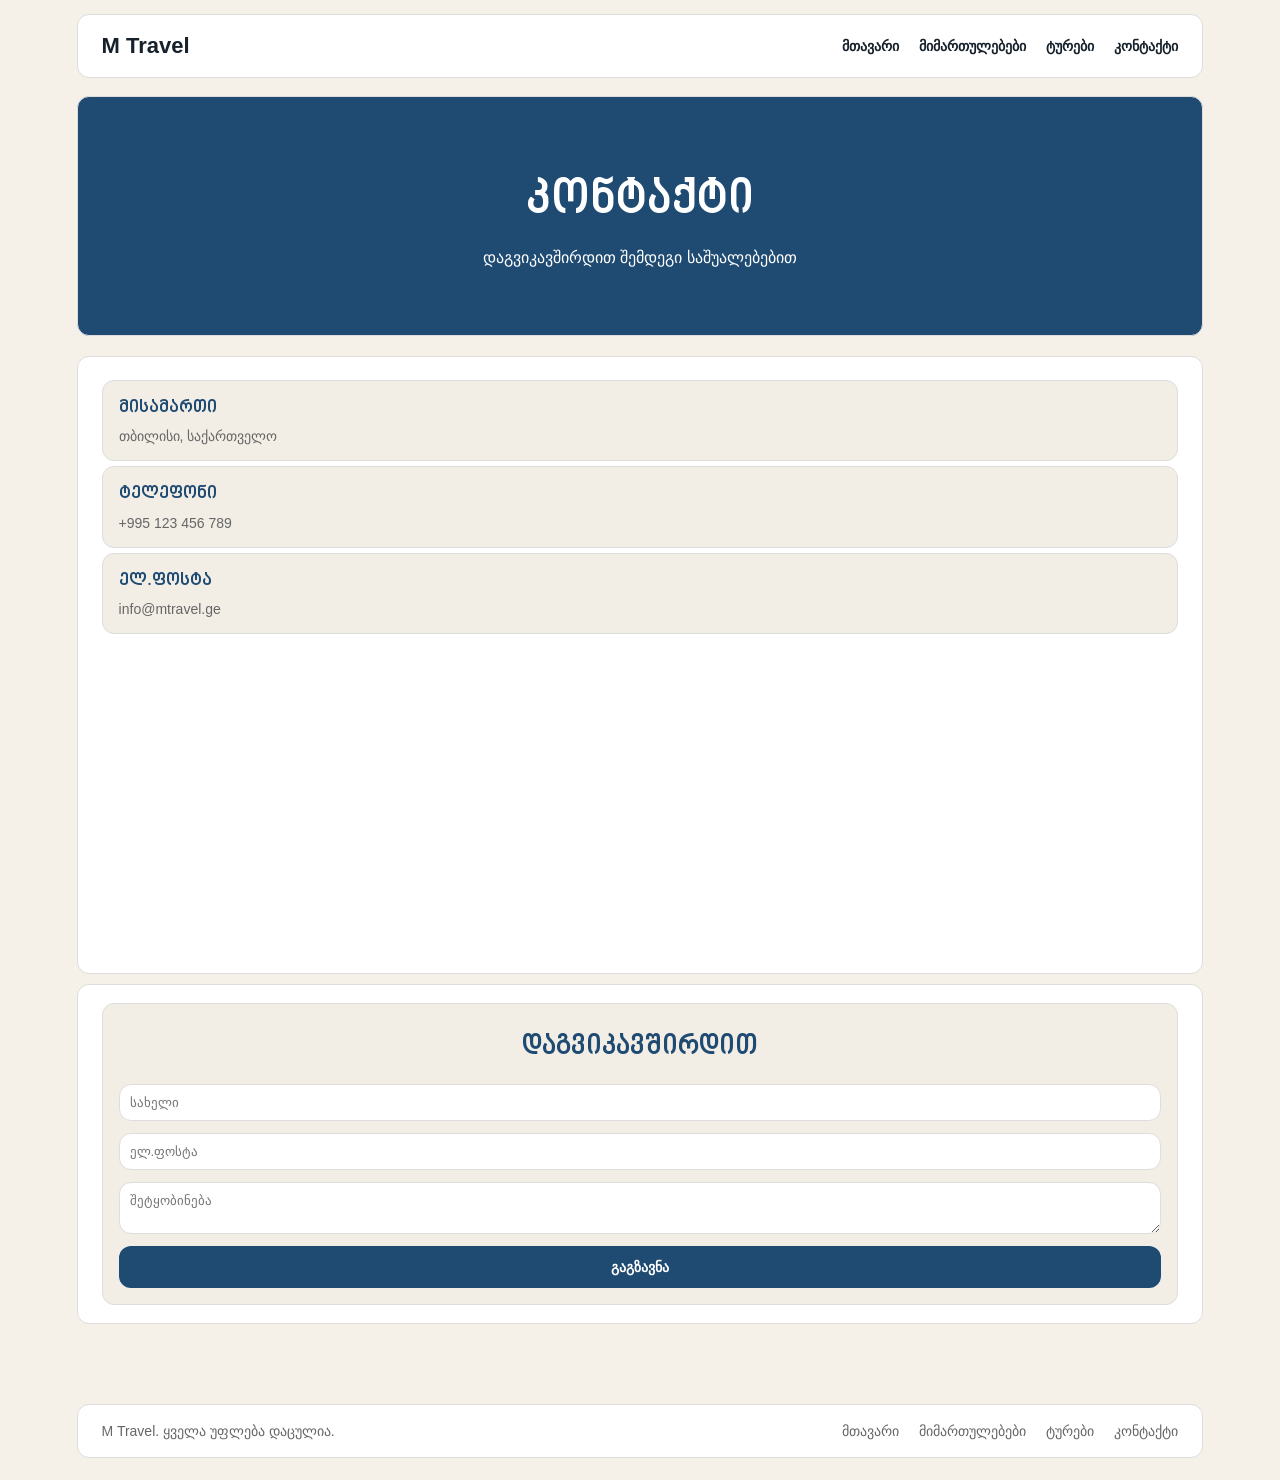
<file: contact.html>
<!doctype html>
<html lang="ka">
  <head>
    <meta charset="UTF-8" />
    <meta name="viewport" content="width=device-width, initial-scale=1.0" />
    <title>M Travel - კონტაქტი</title>
    <link rel="stylesheet" href="style.css" />
  </head>
  <body>
    <header class="header">
      <div class="header-content">
        <a href="#" class="brand">M Travel</a>

        <nav class="main-nav">
          <a href="index.html">მთავარი</a>
          <a href="routes.html">მიმართულებები</a>
          <a href="tours.html">ტურები</a>
          <a href="contact.html">კონტაქტი</a>
        </nav>
      </div>
    </header>

    <main>
      <section class="contact-hero">
        <h1>კონტაქტი</h1>
        <p>დაგვიკავშირდით შემდეგი საშუალებებით</p>
      </section>

      <section class="contact-page-info">
        <div class="contact-details">
          <div class="contact-item">
            <h3>მისამართი</h3>
            <p>თბილისი, საქართველო</p>
          </div>

          <div class="contact-item">
            <h3>ტელეფონი</h3>
            <p>+995 123 456 789</p>
          </div>

          <div class="contact-item">
            <h3>ელ.ფოსტა</h3>
            <p>info@mtravel.ge</p>
          </div>
        </div>
        <div class="map">
          <iframe
            src="https://www.google.com/maps/embed?pb=!1m18!1m12!1m3!1d23852.832687185528!2d42.97920211450913!3d41.642688461154734!2m3!1f0!2f0!3f0!3m2!1i1024!2i768!4f13.1!3m3!1m2!1s0x4042da8d2d3dd9a1%3A0x177cd54d58eb951b!2z4YOQ4YOu4YOQ4YOa4YOq4YOY4YOu4YOU!5e0!3m2!1ska!2sge!4v1775674581684!5m2!1ska!2sge"
            width="600"
            height="450"
            style="border: 0"
            allowfullscreen=""
            loading="lazy"
            referrerpolicy="no-referrer-when-downgrade"
          ></iframe>
        </div>
      </section>

      <section class="contact">
        <div class="contact-form">
          <h2>დაგვიკავშირდით</h2>
          <form>
            <input type="text" placeholder="სახელი" required />
            <input type="email" placeholder="ელ.ფოსტა" required />
            <textarea placeholder="შეტყობინება" required></textarea>
            <button type="submit" class="btn btn-primary">გაგზავნა</button>
          </form>
        </div>
      </section>
    </main>

    <footer class="site-footer">
      <div class="footer-content">
        <p>M Travel. ყველა უფლება დაცულია.</p>
        <div class="footer-info">
          <a href="index.html">მთავარი</a>
          <a href="routes.html">მიმართულებები</a>
          <a href="tours.html">ტურები</a>
          <a href="contact.html">კონტაქტი</a>
        </div>
      </div>
    </footer>
  </body>
</html>
</file>
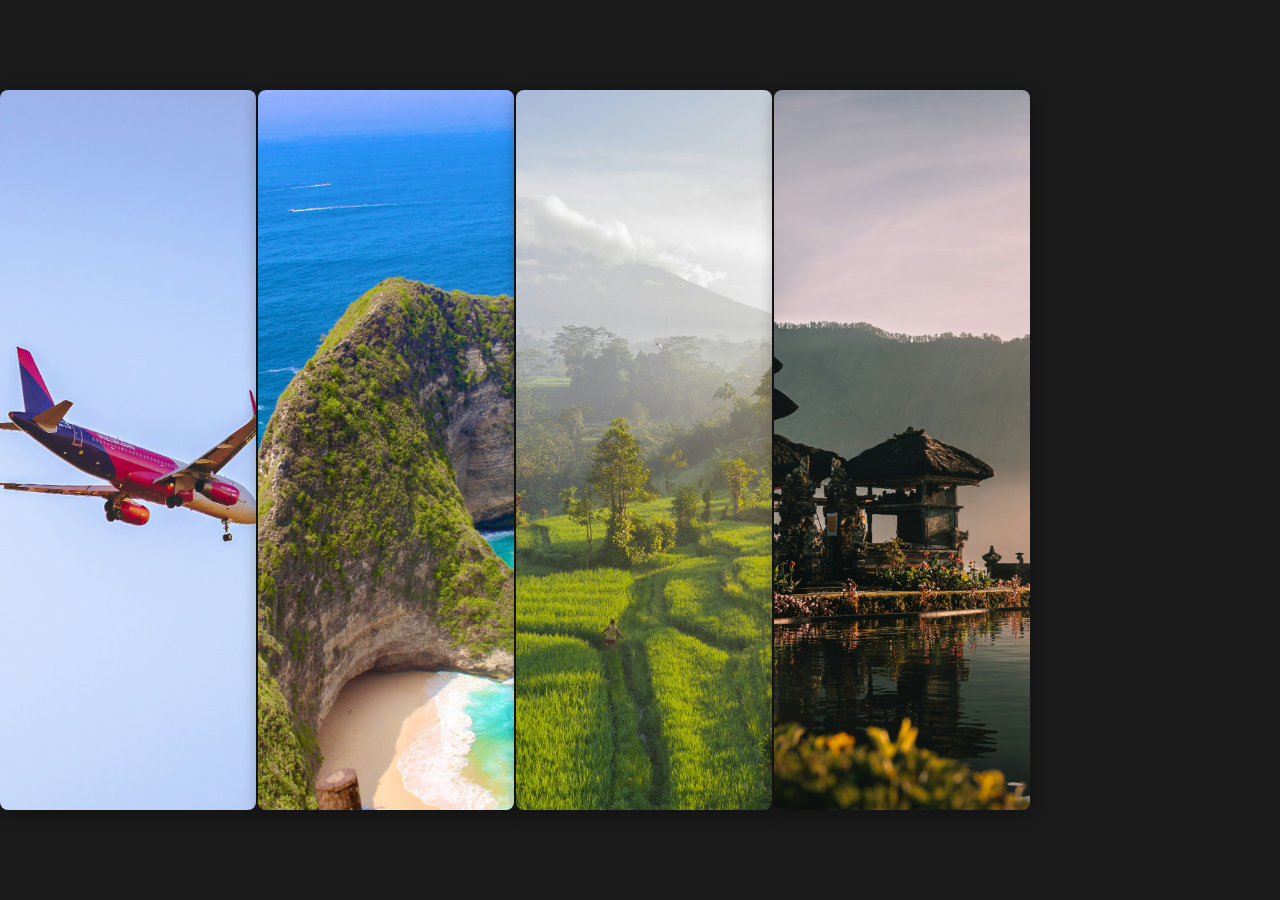
<file: slide.html>
<!doctype html>
<html lang="en">
  <head>
    <meta charset="UTF-8" />
    <meta name="viewport" content="width=device-width, initial-scale=1.0" />
    <title>Interactive Image Gallery</title>
    <style> 
        * {
            margin: 0;
            padding: 0;
            box-sizing: border-box;
        }
    
        body {
            display: flex;
            justify-content: center;
            align-items: center;
            height: 100vh;
            background: #1a1a1a;
            overflow: hidden;
        }
    
        section {
            display: flex;
            gap: 2px;
            height: 80vh;
            width: 100%;
            max-width: 1400px;
        }
    
        .content {
            width: 20vw;
            height: 80vh;
            overflow: hidden;
            position: relative;
            cursor: pointer;
            flex-shrink: 0;
            
            /* გლუვი გადასვლა */
            transition: width 0.6s cubic-bezier(0.4, 0.0, 0.2, 1),
                        flex-grow 0.6s cubic-bezier(0.4, 0.0, 0.2, 1);
            
            border-radius: 8px;
            overflow: hidden;
            box-shadow: 0 4px 15px rgba(0, 0, 0, 0.3);
        }

        .content:hover {
            width: 40vw;
            flex-grow: 1;
            box-shadow: 0 8px 30px rgba(0, 0, 0, 0.5);
        }

        /* სხვა ელემენტების შემცირება ჰოვერის დროს */
        section:hover .content:not(:hover) {
            width: 13vw;
            opacity: 0.8;
            filter: brightness(0.85);
        }
    
        .content img {
            width: 100%;
            height: 100%;
            object-fit: cover;
            display: block;
            transition: transform 0.6s cubic-bezier(0.4, 0.0, 0.2, 1),
                        filter 0.6s ease-out;
        }

        .content:hover img {
            transform: scale(1.05);
            filter: brightness(1.1);
        }

        /* რესპონსივი დიზაინი */
        @media (max-width: 768px) {
            .content {
                width: 25vw;
            }

            .content:hover {
                width: 50vw;
            }

            section:hover .content:not(:hover) {
                width: 12.5vw;
            }
        }
    </style>
  </head>
  <body>
    <section>
      <div class="content">
        <img src="./images/viktor-stefanoski-JILQ8a7rnQ4-unsplash.jpg" alt="მოჩვენება 1" />
      </div>

      <div class="content">
        <img src="./images/candace-smith-wOHxl-QpcCs-unsplash.jpg" alt="მოჩვენება 2" />
      </div>

      <div class="content">
        <img src="./images/geio-tischler-7hww7t6NLcg-unsplash.jpg" alt="მოჩვენება 3" />
      </div>

      <div class="content">
        <img src="./images/katarzyna-zygnerska-Y0UUhY1V7Po-unsplash.jpg" alt="მოჩვენება 4" />
      </div>
    </section>
  </body>
</html>
</file>
<file: style.css>
@font-face {
  font-family: "bpg_nino_mtavruli_bold";
  src: url("fonts/bpg_nino_mtavruli_bold.ttf") format("truetype");
}

:root {
  --bg: #f5f1e8;
  --surface: #ffffff;
  --title: #16212b;
  --accent: #1f4b73;
  --radius: 12px;
}

* {
  margin: 0;
  padding: 0;
  box-sizing: border-box;
}

body {
  font-family: Arial, sans-serif;
  background: var(--bg);
  color: var(--title);
  padding: 14px;
}

h1,
h2,
h3 {
  font-family: "bpg_nino_mtavruli_bold", Arial, sans-serif;
}

a {
  text-decoration: none;
  color: inherit;
}

.header {
  margin-bottom: 18px;
}

.header-content {
  max-width: 90%;
  margin: 0 auto;
  padding: 18px 24px;
  background: var(--surface);
  border: 1px solid #ddd;
  border-radius: var(--radius);
  display: flex;
  align-items: center;
  justify-content: space-between;
  gap: 20px;
}

.brand {
  font-size: 22px;
  font-weight: 700;
  transition: all 0.3s ease;
}

.brand:hover {
  color: var(--accent);
  transform: scale(1.05);
}

.main-nav {
  display: flex;
  align-items: center;
  gap: 20px;
  flex-wrap: wrap;
}

.main-nav a {
  font-size: 14px;
  font-weight: 600;
  transition: all 0.2s ease;
}

.main-nav a:hover {
  color: var(--accent);
}

/* ჰირო სექცია */

.hero {
  margin-bottom: 80px;
}

.hero-grid {
  background-image: url(./images/viktor-stefanoski-JILQ8a7rnQ4-unsplash.jpg);
  background-size: cover;
  background-position: center;
  max-width: 90%;
  min-height: 80vh;
  margin: 0 auto;
  padding: 30px;
  border: 1px solid #ddd;
  border-radius: var(--radius);
  display: flex;
  align-items: stretch;
  justify-content: space-between;
  gap: 24px;
}

.hero-content {
  width: 60%;
  display: flex;
  flex-direction: column;
  align-items: flex-start;
  justify-content: flex-start;
  padding-top: 60px;
  gap: 30px;
}

.hero-label {
  display: inline-flex;
  align-items: center;
  justify-content: center;
  padding: 8px 14px;
  font-size: 12px;
  font-weight: 700;
  background: #f2eee6;
  border: 1px solid #ddd;
  border-radius: var(--radius);
  color: var(--accent);
  transition: all 0.2s ease;
}

.hero-label:hover {
  border-color: var(--accent);
  background: #ffffff;
}

h1 {
  font-size: 48px;
  line-height: 1.1;
  color: var(--accent);
}

h2 {
  font-size: 28px;
  line-height: 1.2;
  color: var(--accent);
}

h3 {
  font-size: 22px;
  line-height: 1.3;
  color: var(--accent);
}

.hero-buttons {
  display: flex;
  flex-wrap: wrap;
  margin-top: 10px;
  gap: 12px;
}

.btn {
  display: inline-flex;
  align-items: center;
  justify-content: center;
  min-width: 150px;
  padding: 12px 20px;
  border-radius: var(--radius);
  font-size: 14px;
  font-weight: 700;
  border: 1px solid transparent;
  transition: all 0.3s ease;
}

.btn-primary {
  background: var(--accent);
  color: var(--surface);
}

.btn-primary:hover {
  background: #183952;
  box-shadow: 0 4px 12px rgba(31, 75, 115, 0.3);
}

.btn-secondary {
  background: #f2eee6;
  border-color: #ddd;
}

.btn-secondary:hover {
  background: #ebe4d8;
  border-color: #cfcfcf;
}

.hero-panel {
  width: 42%;
  display: flex;
  flex-wrap: nowrap;
  gap: 14px;
  flex-direction: row;
  align-items: flex-end;
}

.info-item {
  flex: 1;
  height: 160px;
  padding: 16px;
  background: var(--surface);
  border: 1px solid #ddd;
  border-radius: var(--radius);
  display: flex;
  flex-direction: column;
  justify-content: center;
  align-items: center;
  transition: all 0.3s ease;
}

.info-item:hover {
  border-color: #cfcfcf;
  box-shadow: 0 6px 16px rgba(0, 0, 0, 0.1);
}

.info-item h3 {
  font-size: 26px;
  margin-bottom: 8px;
  color: var(--accent);
}

.info-item p {
  font-size: 13px;
  line-height: 1.5;
  color: #666;
  text-align: center;
}

/* ავიაკომპანიებ */

.airlines {
  max-width: 90%;
  margin: 0 auto 80px;
  padding: 18px 24px;
  background: var(--surface);
  border: 1px solid #ddd;
  border-radius: var(--radius);
}

.airline-logos {
  display: flex;
  flex-direction: row;
  justify-content: space-around;
  flex-wrap: wrap;
  align-items: center;
  gap: 20px;
}

.airline-logos img {
  width: 120px;
  height: 60px;
  object-fit: contain;
  background: #f2eee6;
  border: 1px solid #ddd;
  border-radius: var(--radius);
  padding: 8px;
  transition: all 0.3s ease;
}

.airline-logos img:hover {
  transform: scale(1.1);
  box-shadow: 0 4px 12px rgba(0, 0, 0, 0.1);
}

/* მიმართულებები */

.routes {
  max-width: 90%;
  min-height: 320px;
  margin: 0 auto 80px;
  padding: 18px 24px;
  background: var(--surface);
  border: 1px solid #ddd;
  border-radius: var(--radius);
  overflow: hidden;
}

.routes h2 {
  text-align: center;
  margin: 10px 0 20px;
}

.routes-grid {
  display: grid;
  grid-template-columns: 1fr 1fr 1fr 1fr;
  gap: 20px;
}

.route-card {
  display: flex;
  flex-direction: column;
  align-items: center;
  padding: 20px;
  border: 1px solid #ddd;
  background-color: #f2eee6;
  border-radius: var(--radius);
  transition: all 0.3s ease;
}

.route-card:hover {
  box-shadow: 0 8px 20px rgba(0, 0, 0, 0.12);
  border-color: var(--accent);
}

.route-card img {
  width: 200px;
  height: 200px;
  object-fit: cover;
  border: 1px solid #ddd;
  border-radius: 50%;
  align-items: center;
  transition: transform 0.3s ease;
}

.route-card:hover img {
  transform: scale(1.05);
}

.route-card h3 {
  margin: 8px;
}

.read-more {
  text-align: center;
  margin-top: 20px;
}

/* რეკლამა */
.ads {
  background: url(./images/alfiano-sutianto-exFdOWkYBQw-unsplash.jpg)
    center/cover no-repeat;
  max-width: 90%;
  height: 240px;
  margin: 0 auto 80px;
  padding: 18px 24px;
  border: 1px solid #ddd;
  border-radius: var(--radius);
  position: relative; /* დამატება */
  overflow: hidden; /* დამატება */
  transition: all 0.3s ease;
}

.ads:hover {
  box-shadow: 0 8px 24px rgba(31, 75, 115, 0.15);
}

.ads::before {
  content: "";
  position: absolute;
  inset: 0;
  background: linear-gradient(
    to right,
    var(--accent) 0%,
    var(--accent) 25%,
    transparent 90%
  );
  border-radius: var(--radius);
}

.ad-card {
  display: flex;
  flex-direction: column;
  align-items: flex-start;
  justify-content: center;
  height: 100%;
  gap: 20px;
  flex-wrap: nowrap;
  position: relative;
  z-index: 1;
}

.ad-card h2 {
  color: var(--surface);
}

.ad-card p {
  color: var(--surface);
}
/* ტურები */
.tours {
  max-width: 90%;
  margin: 0 auto 80px;
  padding: 18px 24px;
  background: var(--surface);
  border: 1px solid #ddd;
  border-radius: var(--radius);
}
.tours h2 {
  text-align: center;
  margin: 10px 0 30px;
}

.tour-cards {
  display: grid;
  grid-template-columns: repeat(6, 1fr);
  grid-template-rows: repeat(4, 1fr);
  gap: 8px;
}

.tour-1 {
  grid-column: span 2 / span 2;
  grid-row: span 4 / span 4;
  position: relative;
  border: 1px solid #ddd;
  border-radius: var(--radius);
  transition: all 0.3s ease;
}

.tour-1:hover {
  transform: scale(1.02);
  box-shadow: 0 6px 16px rgba(0, 0, 0, 0.1);
}

.tour-1 img {
  width: 100%;
  height: 460px;
  object-fit: cover;
  border: 1px solid #ddd;
  border-radius: var(--radius);
  display: block;
}

.tour-2 img,
.tour-3 img,
.tour-4 img,
.tour-5 img {
  width: 100%;
  height: 226px;
  object-fit: cover;
  border: 1px solid #ddd;
  border-radius: var(--radius);
  display: block;
}

.tour-1 a,
.tour-2 a,
.tour-3 a,
.tour-4 a,
.tour-5 a {
  position: absolute;
  padding: 10px 14px;
  border-radius: 0 0 var(--radius) var(--radius);
  text-align: center;
  bottom: 0;
  left: 0;
  width: 100%;
  box-sizing: border-box;
  background-color: var(--bg);
  transition: all 0.3s ease;
}

.tour-1 a:hover,
.tour-2 a:hover,
.tour-3 a:hover,
.tour-4 a:hover,
.tour-5 a:hover {
  background-color: var(--accent);
}

.tour-1 a h3,
.tour-2 a h3,
.tour-3 a h3,
.tour-4 a h3,
.tour-5 a h3 {
  margin: 0;
  display: inline-block;
  color: var(--accent);
  transition: color 0.3s ease;
}

.tour-1 a:hover h3,
.tour-2 a:hover h3,
.tour-3 a:hover h3,
.tour-4 a:hover h3,
.tour-5 a:hover h3 {
  color: var(--surface);
}

.tour-2 {
  grid-column: span 2 / span 2;
  grid-row: span 2 / span 2;
  grid-column-start: 3;
  position: relative;
  border: 1px solid #ddd;
  border-radius: var(--radius);
  transition: all 0.3s ease;
}

.tour-2:hover {
  transform: scale(1.02);
  box-shadow: 0 6px 16px rgba(0, 0, 0, 0.1);
}

.tour-3 {
  grid-column: span 2 / span 2;
  grid-row: span 2 / span 2;
  grid-column-start: 5;
  position: relative;
  border: 1px solid #ddd;
  border-radius: var(--radius);
  transition: all 0.3s ease;
}

.tour-3:hover {
  transform: scale(1.02);
  box-shadow: 0 6px 16px rgba(0, 0, 0, 0.1);
}

.tour-4 {
  grid-column: span 2 / span 2;
  grid-row: span 2 / span 2;
  grid-column-start: 3;
  grid-row-start: 3;
  position: relative;
  border: 1px solid #ddd;
  border-radius: var(--radius);
  transition: all 0.3s ease;
}

.tour-4:hover {
  transform: scale(1.02);
  box-shadow: 0 6px 16px rgba(0, 0, 0, 0.1);
}

.tour-5 {
  grid-column: span 2 / span 2;
  grid-row: span 2 / span 2;
  grid-column-start: 5;
  grid-row-start: 3;
  position: relative;
  border: 1px solid #ddd;
  border-radius: var(--radius);
  transition: all 0.3s ease;
}

.tour-5:hover {
  transform: scale(1.02);
  box-shadow: 0 6px 16px rgba(0, 0, 0, 0.1);
}

/* კონტაქტი */
.contact {
  max-width: 90%;
  margin: 0 auto 80px;
  padding: 18px 24px;
  background: var(--surface);
  border: 1px solid #ddd;
  border-radius: var(--radius);
}

.contact h2 {
  text-align: center;
  margin: 10px 0 20px;
}

.contact-content {
  display: grid;
  grid-template-columns: 1fr 1fr;
  gap: 24px;
}

.contact-item {
  padding: 16px;
  background: #f2eee6;
  border: 1px solid #ddd;
  border-radius: var(--radius);
  margin: 5px auto;
  transition: all 0.3s ease;
}

.contact-item:hover {
  border-color: var(--accent);
  box-shadow: 0 6px 16px rgba(0, 0, 0, 0.08);
}

.contact-item h3 {
  font-size: 18px;
  color: var(--accent);
  padding-bottom: 8px;
}

.contact-item p {
  font-size: 14px;
  color: #666;
}

.contact-form {
  padding: 16px;
  background: #f2eee6;
  border: 1px solid #ddd;
  border-radius: var(--radius);
  transition: all 0.3s ease;
}

.contact-form:hover {
  border-color: var(--accent);
  box-shadow: 0 6px 16px rgba(0, 0, 0, 0.08);
}

.contact-form h3 {
  font-size: 18px;
  margin-bottom: 12px;
  color: var(--accent);
}

.contact-form form {
  display: flex;
  flex-direction: column;
  gap: 12px;
}

.contact-form input,
.contact-form textarea {
  padding: 10px;
  border: 1px solid #ddd;
  border-radius: var(--radius);
  transition: all 0.2s ease;
}

.contact-form input:focus,
.contact-form textarea:focus {
  border-color: var(--accent);
  outline: none;
  box-shadow: 0 0 0 3px rgba(31, 75, 115, 0.1);
}

.social-links {
  display: flex;
  margin-top: 20px;
  gap: 10px;
  justify-content: space-around;
  flex-direction: column;
  flex-wrap: nowrap;
  align-items: center;
}

.social-icons {
  display: flex;
  gap: 40px;
}

.social-icons a img {
  width: 40px;
  height: 40px;
  object-fit: contain;
  background: #f2eee6;
  border: 1px solid #ddd;
  border-radius: var(--radius);
  padding: 8px;
  transition: all 0.3s ease;
}

.social-icons a img:hover {
  transform: scale(1.2) rotate(5deg);
  border-color: var(--accent);
}

/* routes.html */

h1,
h2 {
  text-align: center;
  margin: 10px 0 20px;
}

.routes-hero {
  background: var(--accent);
  max-width: 90%;
  height: 240px;
  margin: 0 auto 20px;
  padding: 18px 24px;
  border: 1px solid #ddd;
  border-radius: var(--radius);
  display: flex;
  align-items: center;
  justify-content: center;
  transition: all 0.3s ease;
}

.routes-hero:hover {
  box-shadow: 0 8px 24px rgba(31, 75, 115, 0.2);
}

.routes-hero h1 {
  color: var(--surface);
}

.routes-hero p {
  color: var(--surface);
}

.popular-routes {
  max-width: 90%;
  margin: 0 auto 80px;
  padding: 18px 24px;
  background: var(--surface);
  border: 1px solid #ddd;
  border-radius: var(--radius);
}

.panigation {
  display: flex;
  gap: 12px;
  justify-content: center;
  margin-bottom: 20px;
}

.panigation {
  display: flex;
  gap: 12px;
  justify-content: center;
  margin: 20px;
}

.panigation p {
  padding: 10px;
  border-radius: var(--radius);
  background: #f2eee6;
  border: 1px solid #ddd;
  transition: all 0.2s ease;
  cursor: pointer;
}

.panigation p:hover {
  background: var(--accent);
  color: var(--surface);
  transform: scale(1.05);
}

.contact-hero {
  background: var(--accent);
  max-width: 90%;
  height: 240px;
  margin: 0 auto 20px;
  padding: 18px 24px;
  border: 1px solid #ddd;
  border-radius: var(--radius);
  display: flex;
  flex-direction: column;
  align-items: center;
  justify-content: center;
  transition: all 0.3s ease;
}

.contact-hero:hover {
  box-shadow: 0 8px 24px rgba(31, 75, 115, 0.2);
}

.contact-hero h1 {
  color: var(--surface);
}

.contact-hero p {
  color: var(--surface);
}

.contact-page-info {
  max-width: 90%;
  margin: 10px auto;
  padding: 18px 24px;
  background: var(--surface);
  border: 1px solid #ddd;
  border-radius: var(--radius);
  display: flex;
  justify-content: space-between;
  gap: 16px;
  flex-direction: column;
  align-items: stretch;
}

.map {
  width: 100%;
  height: 300px;
}

iframe {
  width: 100%;
  height: 100%;
  border: none;
  border-radius: var(--radius);
}

/* ფუტერი */

.site-footer {
  padding-bottom: 8px;
}

.footer-content {
  max-width: 90%;
  margin: 0 auto;
  padding: 18px 24px;
  background: var(--surface);
  border: 1px solid #ddd;
  border-radius: var(--radius);
  display: flex;
  align-items: center;
  justify-content: space-between;
  gap: 16px;
  transition: all 0.3s ease;
}

.footer-content:hover {
  border-color: var(--accent);
  box-shadow: 0 4px 12px rgba(0, 0, 0, 0.08);
}

.footer-content p {
  font-size: 14px;
  color: #666;
}

.footer-info {
  display: flex;
  gap: 20px;
  font-size: 14px;
  color: #666;
}

/* მობილური */
@media (max-width: 1024px) {
  .hero-grid {
    flex-direction: row;
  }

  h1 {
    font-size: 36px;
    margin: 2px 0 4px;
    text-align: left;
  }

  h2 {
    font-size: 22px;
    text-align: left;
  }

  h3 {
    font-size: 18px;
  }

  .hero-content {
    width: 100%;
    padding-top: 30px;
    gap: 16px;
  }

  .hero-panel {
    width: 100%;
    flex-direction: column;
    flex-wrap: wrap;
    gap: 14px;
  }

  .info-item {
    width: 200px;
  }

  .airline-logos {
    flex-wrap: wrap;
    gap: 14px;
    justify-content: center;
  }

  .routes-grid {
    grid-template-columns: repeat(2, 1fr);
  }
}

@media (max-width: 768px) {
  .header-content {
    flex-direction: column;
  }

  .hero-grid {
    flex-direction: column;
  }

  .hero-panel {
    display: flex;
    flex-direction: row;
  }

  .info-item {
    height: 100px;
    margin: 5px auto;
  }

  .contact-content {
    grid-template-columns: 1fr;
  }

  .map,
  .contact-details {
    width: 100%;
    height: auto;
  }

  .gallery {
    flex-direction: column;
    height: auto;
  }
}

@media (max-width: 425px) {
  .main-nav {
    flex-wrap: wrap;
    justify-content: center;
  }

  .hero-label {
    font-size: 10px;
    padding: 6px 10px;
    margin: 0 auto;
  }

  h1 {
    text-align: center;
  }

  h2 {
    text-align: center;
  }

  h3 {
    text-align: center;
  }

  p {
    text-align: center;
  }

  .routes-grid {
    grid-template-columns: repeat(1, 1fr);
  }

  .tour-cards {
    display: flex;
    flex-direction: column;
  }

  .footer-content {
    flex-direction: column;
    text-align: center;
  }

  .footer-info {
    flex-direction: row;
    gap: 8px;
    display: flex;
    justify-content: space-evenly;
    flex-wrap: wrap;
  }

}


.services {
  max-width: 90%;
  margin: 0 auto 80px;
  padding: 18px 24px;
  background: var(--surface);
  border: 1px solid #ddd;
  border-radius: var(--radius);
}

.gallery {
  display: flex;
  gap: 8px;
  height: 400px;
  padding: 2rem 0;
}

.content-image {
  flex: 1;
  min-width: 0;
  overflow: hidden;
  border-radius: 12px;
  transition: all 0.5s ease;
}

.content-image img {
  width: 100%;
  height: 100%;
  object-fit: cover;
  transition: all 0.5s ease;
}

.content-image:hover {
  flex: 3;
}

.content-image:hover img {
  transform: scale(1.05);
}
</file>
